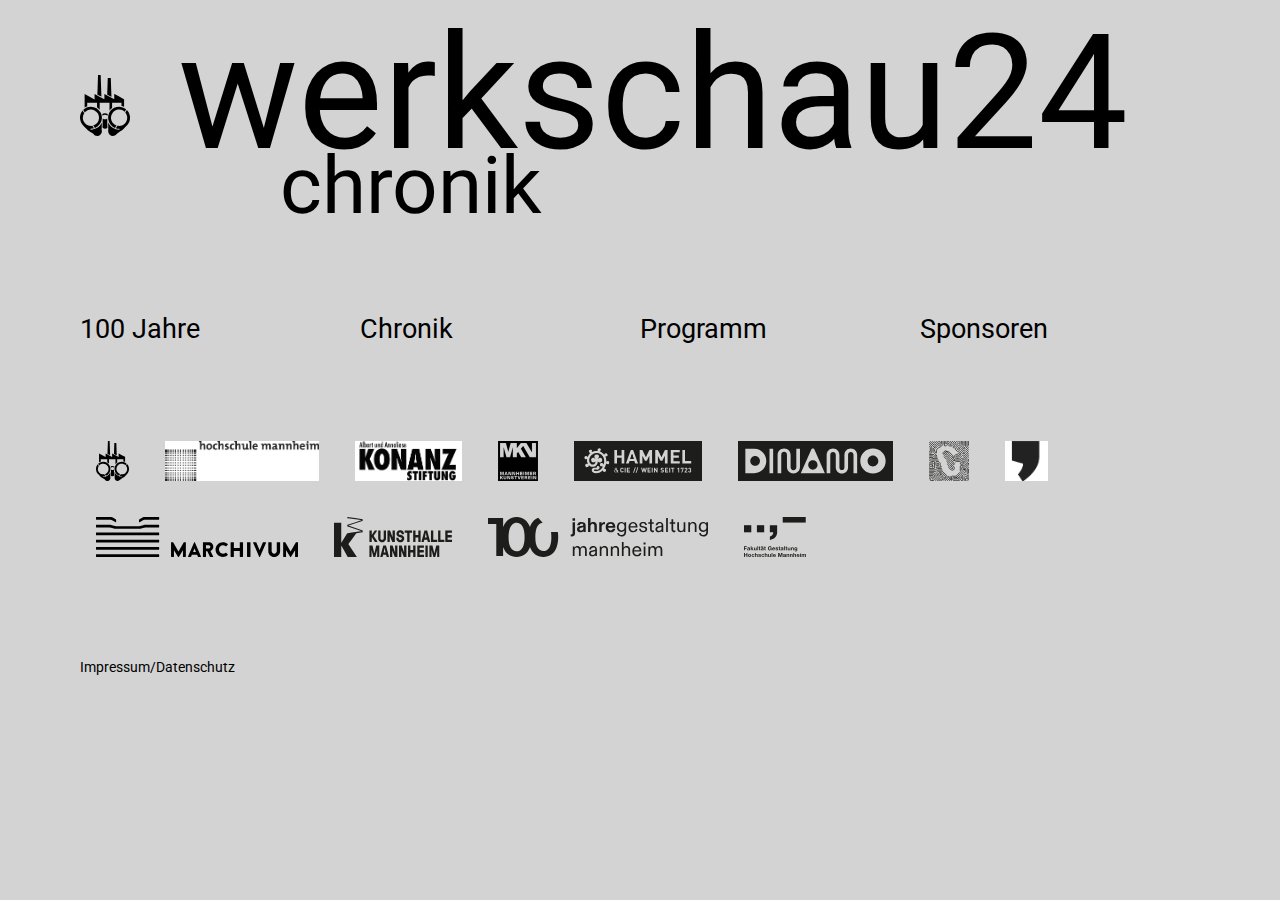
<file: chronik.html>
<!doctype html>
<html lang="de">
<head>
  <link rel="preconnect" href="https://fonts.googleapis.com">
  <link rel="preconnect" href="https://fonts.gstatic.com" crossorigin>
  <link href="https://fonts.googleapis.com/css2?family=Roboto:ital,wght@0,100;0,300;0,400;0,500;0,700;0,900;1,100;1,300;1,400;1,500;1,700;1,900&display=swap" rel="stylesheet">
  <meta charset="utf-8">
	<meta name="viewport" content="width=device-width, inital-scale=1">
	<meta name="description" content="Die Fakultät für Gestaltung im Mannheimer Kunstverein vom 7. bis 11. November 2024" />
	<link rel="stylesheet" href="css/style.css">
  <link rel="icon" type="image/svg" href="svg/werkschau_logo.svg">
	<title>Werkschau Mannheim 2024</title>
</head>

<body>
  <header>
    <div class="header_werkschau">
      <a href="index.html">
        <img src="svg/werkschau_logo.svg" class="logo_werkschau" alt="Werkschau Logo">
		  </a>
      <h1>
			werkschau24
		  </h1>
      
    </div>
      <h2>
        chronik
      </h2>
  </header>
  <nav>
    <ul>
      <li>
        <a href="index.html">100 Jahre</a>
      </li>
      <li>
        <a href="chronik.html">Chronik</a>
      </li>
      <li>
        <a href="programm.html">Programm</a>
      </li>
      <li>
        <a href="index.html">Sponsoren</a>
      </li>
    </ul>
  </nav>
  
  <main>
    
  </main>
  <div id="Sponsoren">
  	<div class="margin-left-right">
      <div class="whitespace"></div>
      <a href="https://www.diewerkschaumannheim.de/" target="_blank">
        <img class="logo-sponsoren-chronik" src="svg/werkschau_logo.svg" alt="Werkschau Logo">
      </a>
      <a href="https://www.hs-mannheim.de/" target="_blank">
        <img class="logo-sponsoren-chronik" src="svg/hsma_logo.jpg" alt="Hochschule Mannheim Logo">
      </a>
      <a href="https://www.hs-mannheim.de/die-hochschule/forschung-und-transfer/nachwuchsfoerderung/promotionsstipendien-der-albert-und-anneliese-konanz-stiftung/aak-stiftung.html" target="_blank">
        <img class="logo-sponsoren-chronik" src="svg/konanz_logo.jpg" alt="Konanz Logo">
      </a>
      <a href="https://mannheimer-kunstverein.de/" target="_blank">
        <img class="logo-sponsoren-chronik" src="svg/mkw_logo.svg" alt="MKV Logo">
      </a>
      <a href="https://www.weinhammel.de/" target="_blank">
        <img class="logo-sponsoren-chronik" src="svg/hammel_logo.svg" alt="Hammel Logo">
      </a>
        <img class="logo-sponsoren-chronik" src="svg/dinamo_logo.svg" alt="Dinamo Logo">
           <img class="logo-sponsoren-chronik" src="svg/captcha_logo.svg" alt="Captcha Logo">
      <a href="https://komma-magazine.de/" target="_blank">
        <img class="logo-sponsoren-chronik" src="svg/komma_logo.jpg" alt="Komma Logo">
      </a>
      <a href="https://www.marchivum.de/de" target="_blank">
        <img class="logo-sponsoren-chronik" src="svg/marchivum_logo.svg" alt="Marchivum Logo">
      </a>
      <a href="https://www.kuma.art/de" target="_blank">
        <img class="logo-sponsoren-chronik" src="svg/kunsthallemannheim_logo.svg" alt="Kunsthalle Mannheim Logo">
      </a>
      <a href="https://www.hs-mannheim.de/einzelansicht-termine/2-ausstellungen-endlich-wieder-werkschau-und-100-jahre-gestaltung-in-mannheim.html" target="_blank">
        <img class="logo-sponsoren-chronik" src="svg/100jahre_logo.svg" alt="100 Jahre Gestaltung Mannheim Logo">
      </a>
      <a href="https://www.gestaltung.hs-mannheim.de/" target="_blank">
        <img class="logo-sponsoren-chronik" src="svg/fakultaeths_logo.svg" alt="Fakultät für Gestaltung Logo">
      </a>
    </div>
  </div>
  <footer>
    <div class="footer-impressum">
      <ul>
       <a class="link" href="impressum.html">Impressum/Datenschutz</a>
      </ul>
    </div>
  </footer>
</body>
</html>
</file>
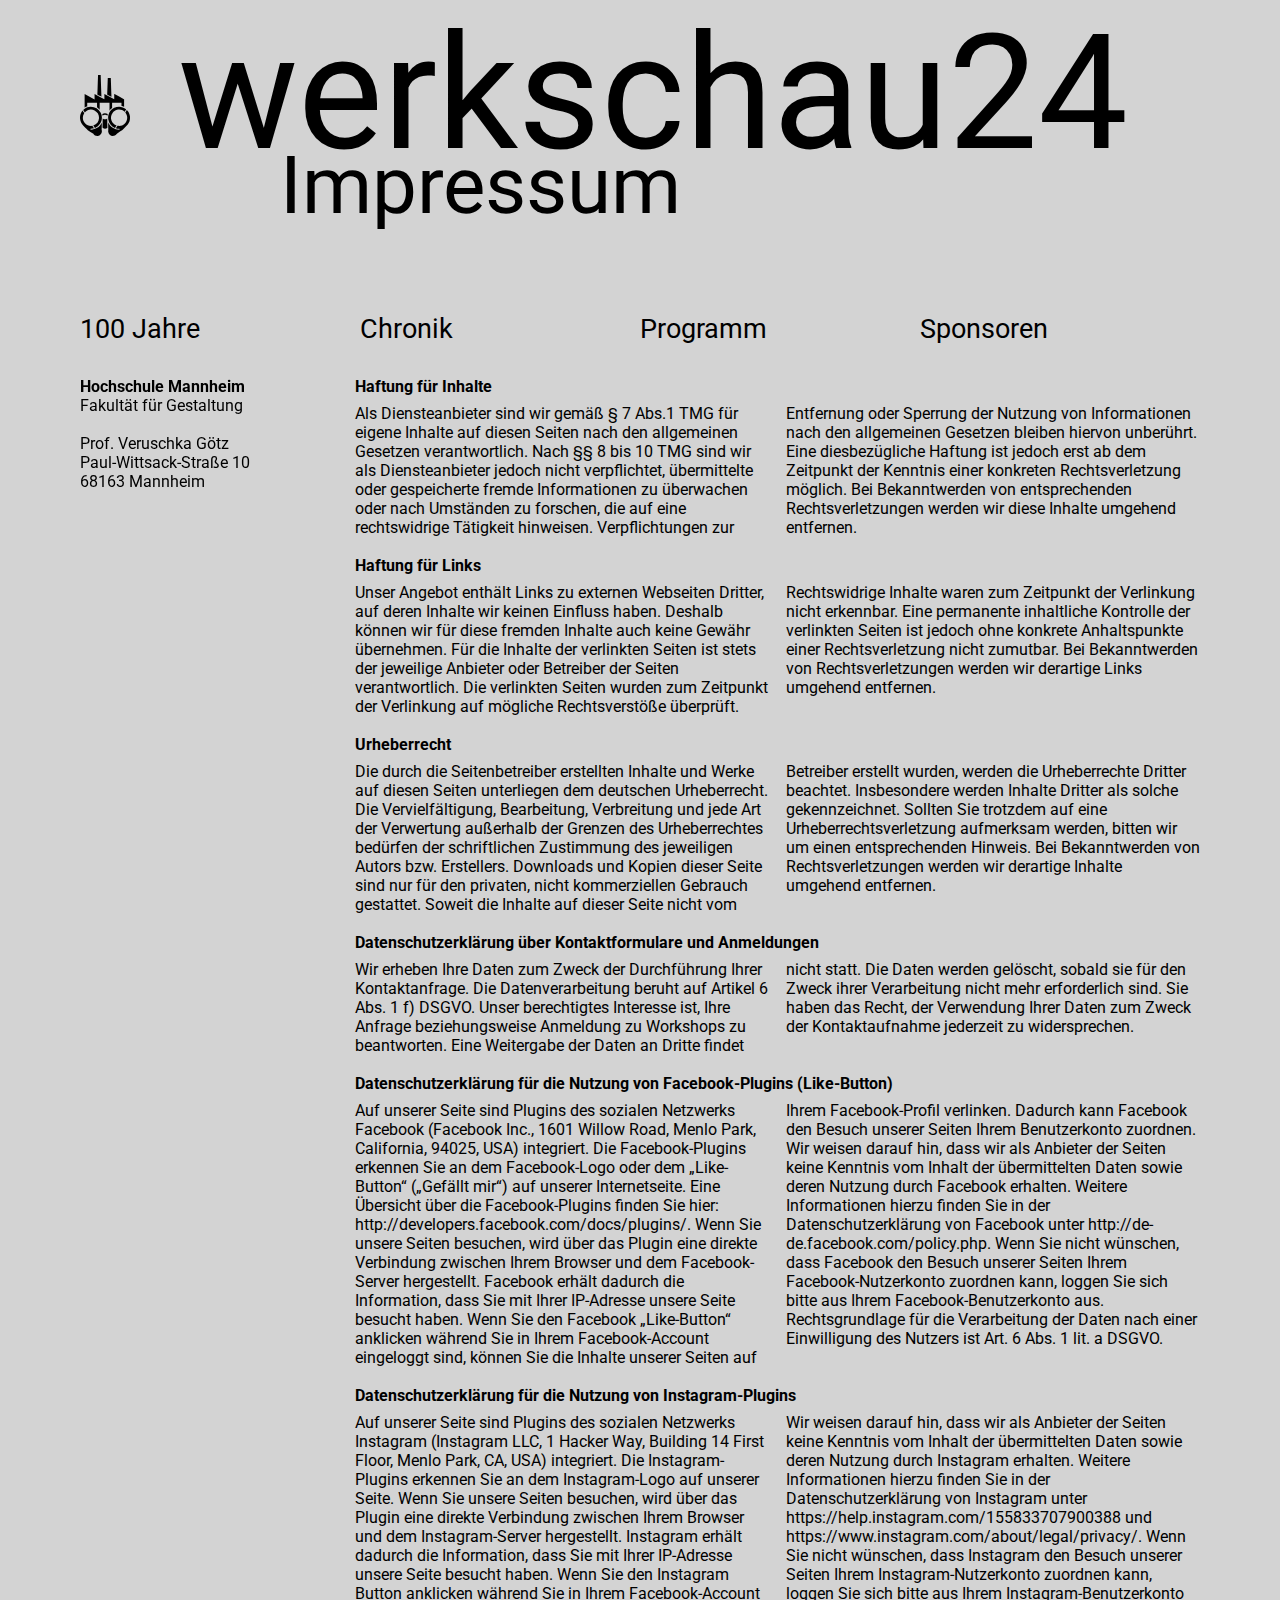
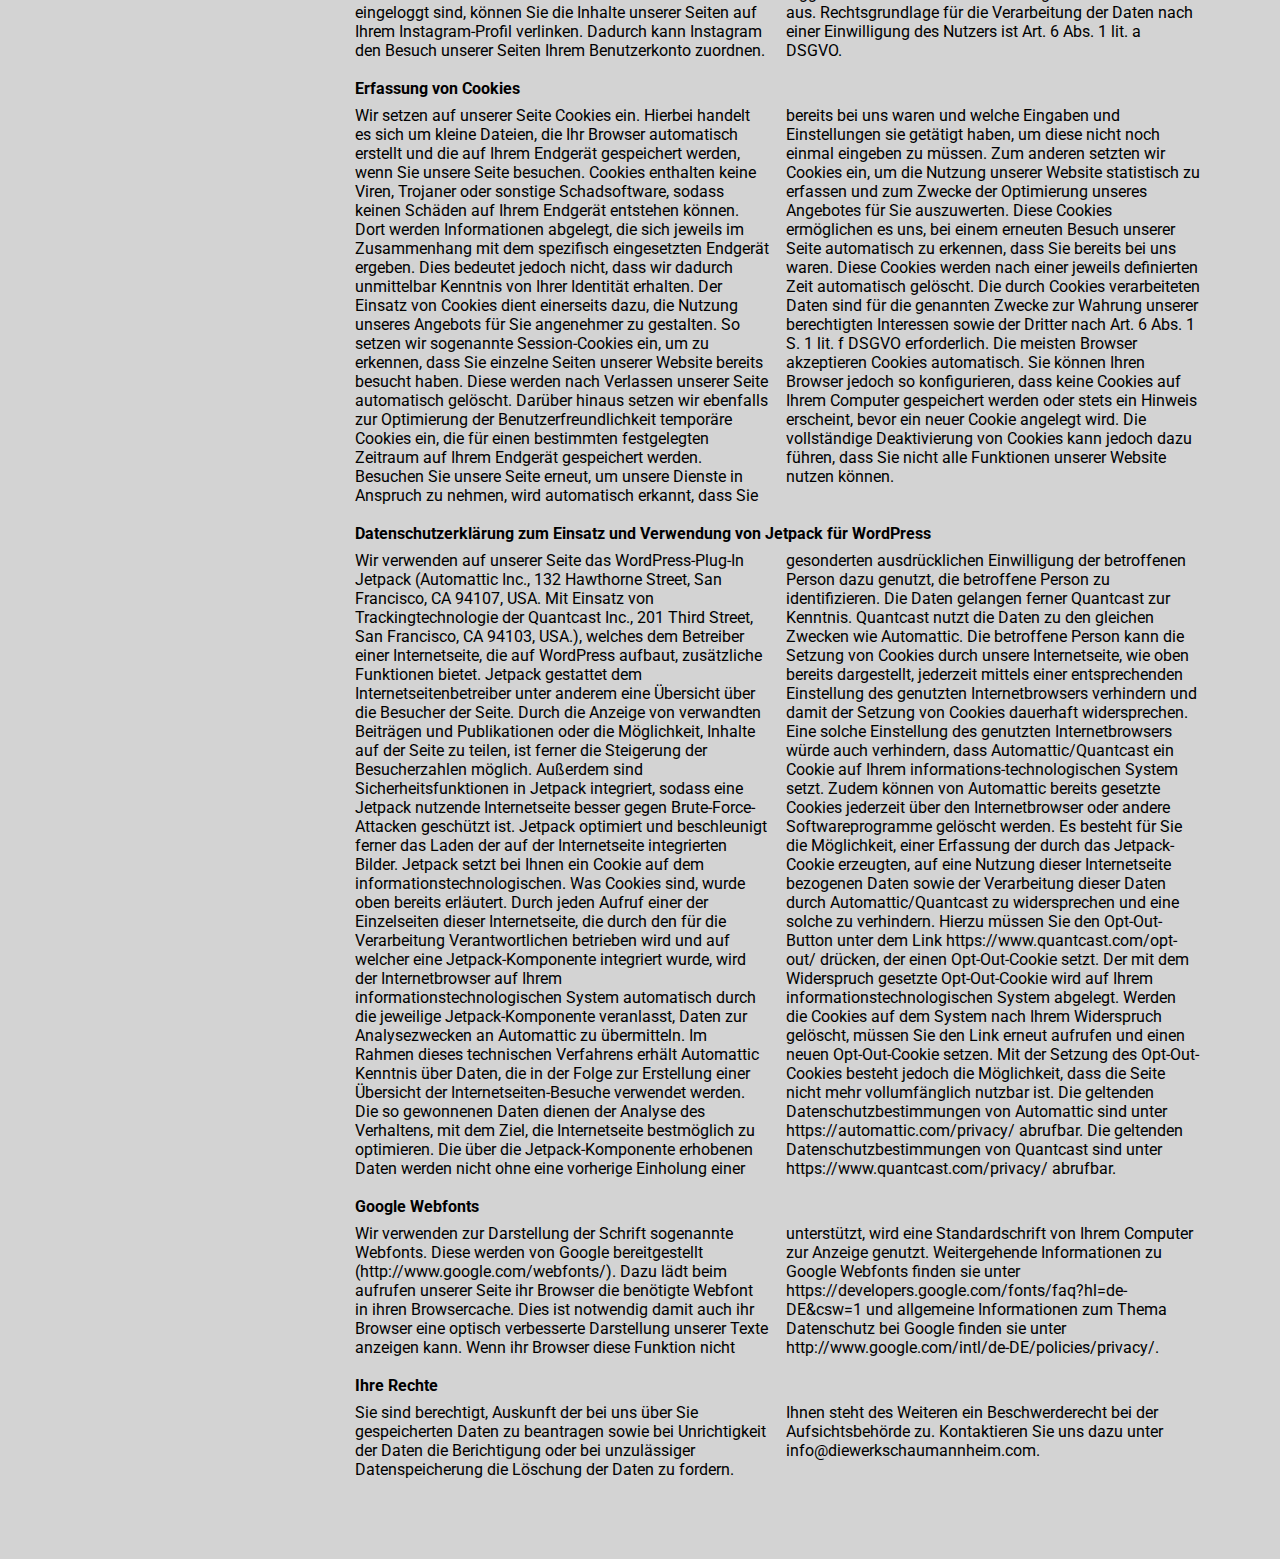
<file: impressum.html>
<!doctype html>
<html lang="de">
<head>
  <link rel="preconnect" href="https://fonts.googleapis.com">
  <link rel="preconnect" href="https://fonts.gstatic.com" crossorigin>
  <link href="https://fonts.googleapis.com/css2?family=Roboto:ital,wght@0,100;0,300;0,400;0,500;0,700;0,900;1,100;1,300;1,400;1,500;1,700;1,900&display=swap" rel="stylesheet">
  <meta charset="utf-8">
	<meta name="viewport" content="width=device-width, inital-scale=1">
	<meta name="description" content="Die Fakultät für Gestaltung im Mannheimer Kunstverein vom 7. bis 11. November 2024" />
	<link rel="stylesheet" href="css/style.css">
  <link rel="icon" type="image/svg" href="svg/werkschau_logo.svg">
	<title>Werkschau Mannheim 2024</title>
</head>

<body>
  <header>
    <div class="header_werkschau">
      <a href="index.html">
        <img src="svg/werkschau_logo.svg" class="logo_werkschau" alt="Werkschau Logo">
		  </a>
      <h1>
			werkschau24
		  </h1>
      
    </div>
      <h2>
        Impressum
      </h2>
  </header>
  <nav>
    <ul>
      <li>
        <a href="index.html">100 Jahre</a>
      </li>
      <li>
        <a href="chronik.html">Chronik</a>
      </li>
      <li>
        <a href="programm.html">Programm</a>
      </li>
      <li>
        <a href="index.html">Sponsoren</a>
      </li>
    </ul>
  </nav>
  <main>
    <div class="impressum-data">
      <p>
      <strong>Hochschule Mannheim<br/></strong>
      Fakultät für Gestaltung
      </p><br/>
      <p>
      Prof. Veruschka Götz<br/>
      Paul-Wittsack-Straße 10<br/>
      68163 Mannheim
      </p>
    </div>
    <div class="impressum-text-container">
      <p class="impressum-text-column-sub"><strong>Haftung für Inhalte</strong></p>
      <div class="impressum-text-column">
      Als Diensteanbieter sind wir gemäß § 7 Abs.1 TMG für eigene Inhalte auf diesen Seiten nach den allgemeinen Gesetzen verantwortlich. Nach §§ 8 bis 10 TMG sind wir als Diensteanbieter jedoch nicht verpflichtet, übermittelte oder gespeicherte fremde Informationen zu überwachen oder nach Umständen zu forschen, die auf eine rechtswidrige Tätigkeit hinweisen. Verpflichtungen zur Entfernung oder Sperrung der Nutzung von Informationen nach den allgemeinen Gesetzen bleiben hiervon unberührt. Eine diesbezügliche Haftung ist jedoch erst ab dem Zeitpunkt der Kenntnis einer konkreten Rechtsverletzung möglich. Bei Bekanntwerden von entsprechenden Rechtsverletzungen werden wir diese Inhalte umgehend entfernen.
      </div><br/>
      <p class="impressum-text-column-sub"><strong>Haftung für Links</strong></p>
      <div class="impressum-text-column">
      Unser Angebot enthält Links zu externen Webseiten Dritter, auf deren Inhalte wir keinen Einfluss haben. Deshalb können wir für diese fremden Inhalte auch keine Gewähr übernehmen. Für die Inhalte der verlinkten Seiten ist stets der jeweilige Anbieter oder Betreiber der Seiten verantwortlich. Die verlinkten Seiten wurden zum Zeitpunkt der Verlinkung auf mögliche Rechtsverstöße überprüft. Rechtswidrige Inhalte waren zum Zeitpunkt der Verlinkung nicht erkennbar. Eine permanente inhaltliche Kontrolle der verlinkten Seiten ist jedoch ohne konkrete Anhaltspunkte einer Rechtsverletzung nicht zumutbar. Bei Bekanntwerden von Rechtsverletzungen werden wir derartige Links umgehend entfernen.
      </div><br/>
       <p class="impressum-text-column-sub"><strong>Urheberrecht</strong></p>
      <div class="impressum-text-column">
      Die durch die Seitenbetreiber erstellten Inhalte und Werke auf diesen Seiten unterliegen dem deutschen Urheberrecht. Die Vervielfältigung, Bearbeitung, Verbreitung und jede Art der Verwertung außerhalb der Grenzen des Urheberrechtes bedürfen der schriftlichen Zustimmung des jeweiligen Autors bzw. Erstellers. Downloads und Kopien dieser Seite sind nur für den privaten, nicht kommerziellen Gebrauch gestattet. Soweit die Inhalte auf dieser Seite nicht vom Betreiber erstellt wurden, werden die Urheberrechte Dritter beachtet. Insbesondere werden Inhalte Dritter als solche gekennzeichnet. Sollten Sie trotzdem auf eine Urheberrechtsverletzung aufmerksam werden, bitten wir um einen entsprechenden Hinweis. Bei Bekanntwerden von Rechtsverletzungen werden wir derartige Inhalte umgehend entfernen.
      </div><br/>
       <p class="impressum-text-column-sub"><strong>Datenschutzerklärung über Kontaktformulare und Anmeldungen</strong></p>
      <div class="impressum-text-column">
      Wir erheben Ihre Daten zum Zweck der Durchführung Ihrer Kontaktanfrage. Die Datenverarbeitung beruht auf Artikel 6 Abs. 1 f) DSGVO. Unser berechtigtes Interesse ist, Ihre Anfrage beziehungsweise Anmeldung zu Workshops zu beantworten. Eine Weitergabe der Daten an Dritte findet nicht statt. Die Daten werden gelöscht, sobald sie für den Zweck ihrer Verarbeitung nicht mehr erforderlich sind. Sie haben das Recht, der Verwendung Ihrer Daten zum Zweck der Kontaktaufnahme jederzeit zu widersprechen.
      </div><br/>
       <p class="impressum-text-column-sub"><strong>Datenschutzerklärung für die Nutzung von Facebook-Plugins (Like-Button)</strong></p>
      <div class="impressum-text-column">
      Auf unserer Seite sind Plugins des sozialen Netzwerks Facebook (Facebook Inc., 1601 Willow Road, Menlo Park, California, 94025, USA) integriert. Die Facebook-Plugins erkennen Sie an dem Facebook-Logo oder dem „Like-Button“ („Gefällt mir“) auf unserer Internetseite. Eine Übersicht über die Facebook-Plugins finden Sie hier: http://developers.facebook.com/docs/plugins/.
      Wenn Sie unsere Seiten besuchen, wird über das Plugin eine direkte Verbindung zwischen Ihrem Browser und dem Facebook-Server hergestellt. Facebook erhält dadurch die Information, dass Sie mit Ihrer IP-Adresse unsere Seite besucht haben. Wenn Sie den Facebook „Like-Button“ anklicken während Sie in Ihrem Facebook-Account eingeloggt sind, können Sie die Inhalte unserer Seiten auf Ihrem Facebook-Profil verlinken. Dadurch kann Facebook den Besuch unserer Seiten Ihrem Benutzerkonto zuordnen. Wir weisen darauf hin,
      dass wir als Anbieter der Seiten keine Kenntnis vom Inhalt der übermittelten Daten sowie deren Nutzung durch Facebook erhalten. Weitere Informationen hierzu finden Sie in der Datenschutzerklärung von Facebook unter http://de-de.facebook.com/policy.php.
      Wenn Sie nicht wünschen, dass Facebook den Besuch unserer Seiten Ihrem Facebook-Nutzerkonto zuordnen kann, loggen Sie sich bitte aus Ihrem Facebook-Benutzerkonto aus.

      Rechtsgrundlage für die Verarbeitung der Daten nach einer Einwilligung des Nutzers ist Art. 6 Abs. 1 lit. a DSGVO.
      </div><br/>
       <p class="impressum-text-column-sub"><strong>Datenschutzerklärung für die Nutzung von Instagram-Plugins</strong></p>
      <div class="impressum-text-column">
      Auf unserer Seite sind Plugins des sozialen Netzwerks Instagram (Instagram LLC, 1 Hacker Way, Building 14 First Floor, Menlo Park, CA, USA) integriert. Die Instagram-Plugins erkennen Sie an dem Instagram-Logo auf unserer Seite.
      Wenn Sie unsere Seiten besuchen, wird über das Plugin eine direkte Verbindung zwischen Ihrem Browser und dem Instagram-Server hergestellt. Instagram erhält dadurch die Information, dass Sie mit Ihrer IP-Adresse unsere Seite besucht haben. Wenn Sie den Instagram Button anklicken während Sie in Ihrem Facebook-Account eingeloggt sind, können Sie die Inhalte unserer Seiten auf Ihrem Instagram-Profil verlinken. Dadurch kann Instagram den Besuch unserer Seiten Ihrem Benutzerkonto zuordnen. Wir weisen darauf hin, dass wir als Anbieter der Seiten keine Kenntnis vom Inhalt der übermittelten Daten sowie deren Nutzung durch Instagram erhalten. Weitere Informationen hierzu finden Sie in der Datenschutzerklärung von Instagram unter https://help.instagram.com/155833707900388 und https://www.instagram.com/about/legal/privacy/. Wenn Sie nicht wünschen, dass Instagram den Besuch unserer Seiten Ihrem Instagram-Nutzerkonto zuordnen kann, loggen Sie sich bitte aus Ihrem Instagram-Benutzerkonto aus.

      Rechtsgrundlage für die Verarbeitung der Daten nach einer Einwilligung des Nutzers ist Art. 6 Abs. 1 lit. a DSGVO.
      </div><br/>
       <p class="impressum-text-column-sub"><strong>Erfassung von Cookies</strong></p>
      <div class="impressum-text-column">
      Wir setzen auf unserer Seite Cookies ein. Hierbei handelt es sich um kleine Dateien, die Ihr Browser automatisch erstellt und die auf Ihrem Endgerät gespeichert werden, wenn Sie unsere Seite besuchen. Cookies enthalten keine Viren, Trojaner oder sonstige Schadsoftware, sodass keinen Schäden auf Ihrem Endgerät entstehen können. Dort werden Informationen abgelegt, die sich jeweils im Zusammenhang mit dem spezifisch eingesetzten Endgerät ergeben. Dies bedeutet jedoch nicht, dass wir dadurch unmittelbar Kenntnis von Ihrer Identität erhalten. Der Einsatz von Cookies dient einerseits dazu, die Nutzung unseres Angebots für Sie angenehmer zu gestalten. So setzen wir sogenannte Session-Cookies ein, um zu erkennen, dass Sie einzelne Seiten unserer Website bereits besucht haben. Diese werden nach Verlassen unserer Seite automatisch gelöscht. Darüber hinaus setzen wir ebenfalls zur Optimierung der Benutzerfreundlichkeit temporäre Cookies ein, die für einen bestimmten festgelegten Zeitraum auf Ihrem Endgerät gespeichert werden. Besuchen Sie unsere Seite erneut, um unsere Dienste in Anspruch zu nehmen, wird automatisch erkannt, dass Sie bereits bei uns waren und welche Eingaben und Einstellungen sie getätigt haben, um diese nicht noch einmal eingeben zu müssen. Zum anderen setzten wir Cookies ein, um die Nutzung unserer Website statistisch zu erfassen und zum Zwecke der Optimierung unseres Angebotes für Sie auszuwerten. Diese Cookies ermöglichen es uns, bei einem erneuten Besuch unserer Seite automatisch zu erkennen, dass Sie bereits bei uns waren. Diese Cookies werden nach einer jeweils definierten Zeit automatisch gelöscht. Die durch Cookies verarbeiteten Daten sind für die genannten Zwecke zur Wahrung unserer berechtigten Interessen sowie der Dritter nach Art. 6 Abs. 1 S. 1 lit. f DSGVO erforderlich. Die meisten Browser akzeptieren Cookies automatisch. Sie können Ihren Browser jedoch so konfigurieren, dass keine Cookies auf Ihrem Computer gespeichert werden oder stets ein Hinweis erscheint, bevor ein neuer Cookie angelegt wird. Die vollständige Deaktivierung von Cookies kann jedoch dazu führen, dass Sie nicht alle Funktionen unserer Website nutzen können.
      </div><br/>
       <p class="impressum-text-column-sub"><strong>Datenschutzerklärung zum Einsatz und Verwendung von Jetpack für WordPress</strong></p>
      <div class="impressum-text-column">
      Wir verwenden auf unserer Seite das WordPress-Plug-In Jetpack (Automattic Inc., 132 Hawthorne Street, San Francisco, CA 94107, USA. Mit Einsatz von Trackingtechnologie der Quantcast Inc., 201 Third Street, San Francisco, CA 94103, USA.), welches dem Betreiber einer Internetseite, die auf WordPress aufbaut, zusätzliche Funktionen bietet. Jetpack gestattet dem Internetseitenbetreiber unter anderem eine Übersicht über die Besucher der Seite. Durch die Anzeige von verwandten Beiträgen und Publikationen oder die Möglichkeit, Inhalte auf der Seite zu teilen, ist ferner die Steigerung der Besucherzahlen möglich. Außerdem sind Sicherheitsfunktionen in Jetpack integriert, sodass eine Jetpack nutzende Internetseite besser gegen Brute-Force-Attacken geschützt ist. Jetpack optimiert und beschleunigt ferner das Laden der auf der Internetseite integrierten Bilder. Jetpack setzt bei Ihnen ein Cookie auf dem informationstechnologischen. Was Cookies sind, wurde oben bereits erläutert. Durch jeden Aufruf einer der Einzelseiten dieser Internetseite, die durch den für die Verarbeitung Verantwortlichen betrieben wird und auf welcher eine Jetpack-Komponente integriert wurde, wird der Internetbrowser auf Ihrem informationstechnologischen System automatisch durch die jeweilige Jetpack-Komponente veranlasst, Daten zur Analysezwecken an Automattic zu übermitteln. Im Rahmen dieses technischen Verfahrens erhält Automattic Kenntnis über Daten, die in der Folge zur Erstellung einer Übersicht der Internetseiten-Besuche verwendet werden. Die so gewonnenen Daten dienen der Analyse des Verhaltens, mit dem Ziel, die Internetseite bestmöglich zu optimieren. Die über die Jetpack-Komponente erhobenen Daten werden nicht ohne eine vorherige Einholung einer gesonderten ausdrücklichen Einwilligung der betroffenen Person dazu genutzt, die betroffene Person zu identifizieren.
      Die Daten gelangen ferner Quantcast zur Kenntnis. Quantcast nutzt die Daten zu den gleichen Zwecken wie Automattic. Die betroffene Person kann die Setzung von Cookies durch unsere Internetseite, wie oben bereits dargestellt, jederzeit mittels einer entsprechenden Einstellung des genutzten Internetbrowsers verhindern und damit der Setzung von Cookies dauerhaft widersprechen. Eine solche Einstellung des genutzten Internetbrowsers würde auch verhindern, dass Automattic/Quantcast ein Cookie auf Ihrem informations-technologischen System setzt. Zudem können von Automattic bereits gesetzte Cookies jederzeit über den Internetbrowser oder andere Softwareprogramme gelöscht werden. Es besteht für Sie die Möglichkeit, einer Erfassung der durch das Jetpack-Cookie erzeugten, auf eine Nutzung dieser Internetseite bezogenen Daten sowie der Verarbeitung dieser Daten durch Automattic/Quantcast zu widersprechen und eine solche zu verhindern. Hierzu müssen Sie den Opt-Out-Button unter dem Link https://www.quantcast.com/opt-out/ drücken, der einen Opt-Out-Cookie setzt. Der mit dem Widerspruch gesetzte Opt-Out-Cookie wird auf Ihrem informationstechnologischen System abgelegt. Werden die Cookies auf dem System nach Ihrem Widerspruch gelöscht, müssen Sie den Link erneut aufrufen und einen neuen Opt-Out-Cookie setzen. Mit der Setzung des Opt-Out-Cookies besteht jedoch die Möglichkeit, dass die Seite nicht mehr vollumfänglich nutzbar ist.

      Die geltenden Datenschutzbestimmungen von Automattic sind unter https://automattic.com/privacy/ abrufbar. Die geltenden Datenschutzbestimmungen von Quantcast sind unter https://www.quantcast.com/privacy/ abrufbar.
      </div><br/>
       <p class="impressum-text-column-sub"><strong>Google Webfonts</strong></p>
      <div class="impressum-text-column">
      Wir verwenden zur Darstellung der Schrift sogenannte Webfonts. Diese werden von Google bereitgestellt (http://www.google.com/webfonts/). Dazu lädt beim aufrufen unserer Seite ihr Browser die benötigte Webfont in ihren Browsercache. Dies ist notwendig damit auch ihr Browser eine optisch verbesserte Darstellung unserer Texte anzeigen kann. Wenn ihr Browser diese Funktion nicht unterstützt, wird eine Standardschrift von Ihrem Computer zur Anzeige genutzt.

      Weitergehende Informationen zu Google Webfonts finden sie unter https://developers.google.com/fonts/faq?hl=de-DE&csw=1 und allgemeine Informationen zum Thema Datenschutz bei Google finden sie unter http://www.google.com/intl/de-DE/policies/privacy/.
      </div><br/>
       <p class="impressum-text-column-sub"><strong>Ihre Rechte</strong></p>
      <div class="impressum-text-column">
      Sie sind berechtigt, Auskunft der bei uns über Sie gespeicherten Daten zu beantragen sowie bei Unrichtigkeit der Daten die Berichtigung oder bei unzulässiger Datenspeicherung die Löschung der Daten zu fordern. Ihnen steht des Weiteren ein Beschwerderecht bei der Aufsichtsbehörde zu.

      Kontaktieren Sie uns dazu unter info@diewerkschaumannheim.com.
      </div>
    </div>
  </main>
 
  <footer >
    
  </footer>
</body>
</html>
</file>
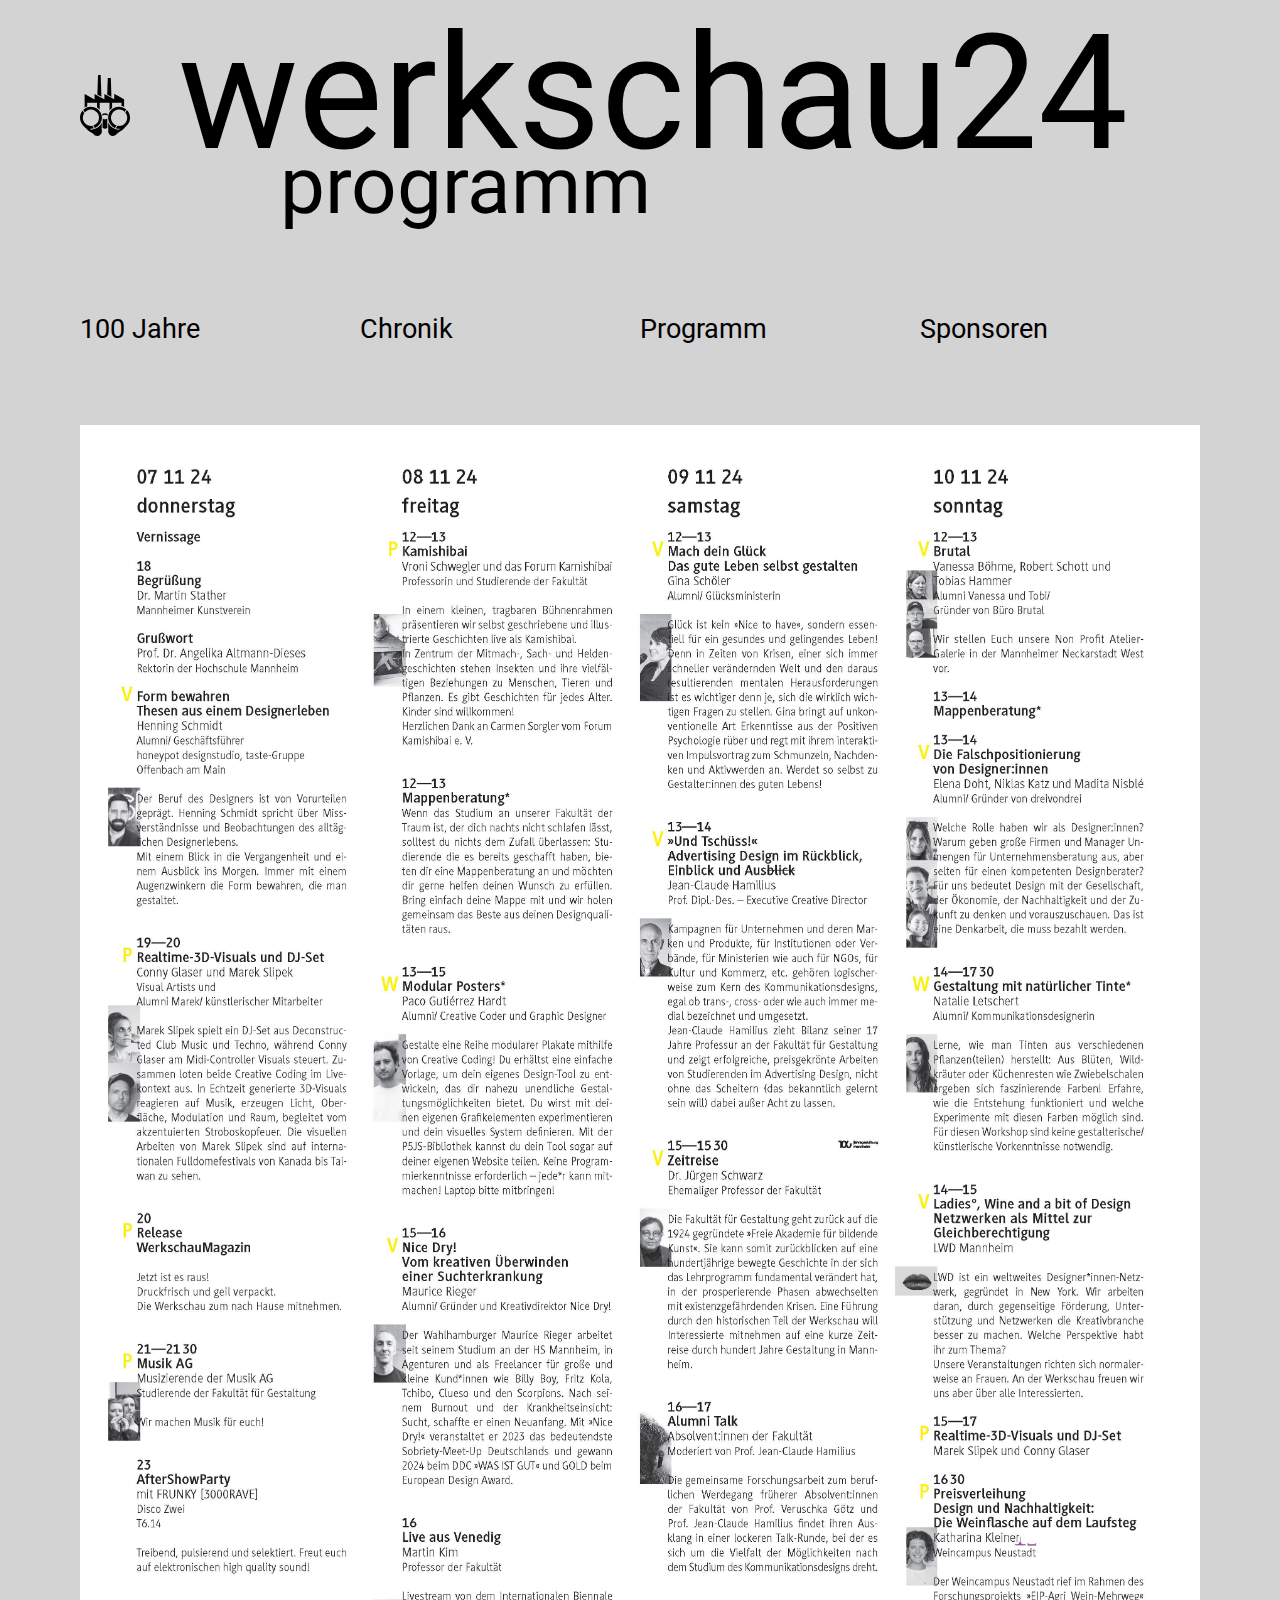
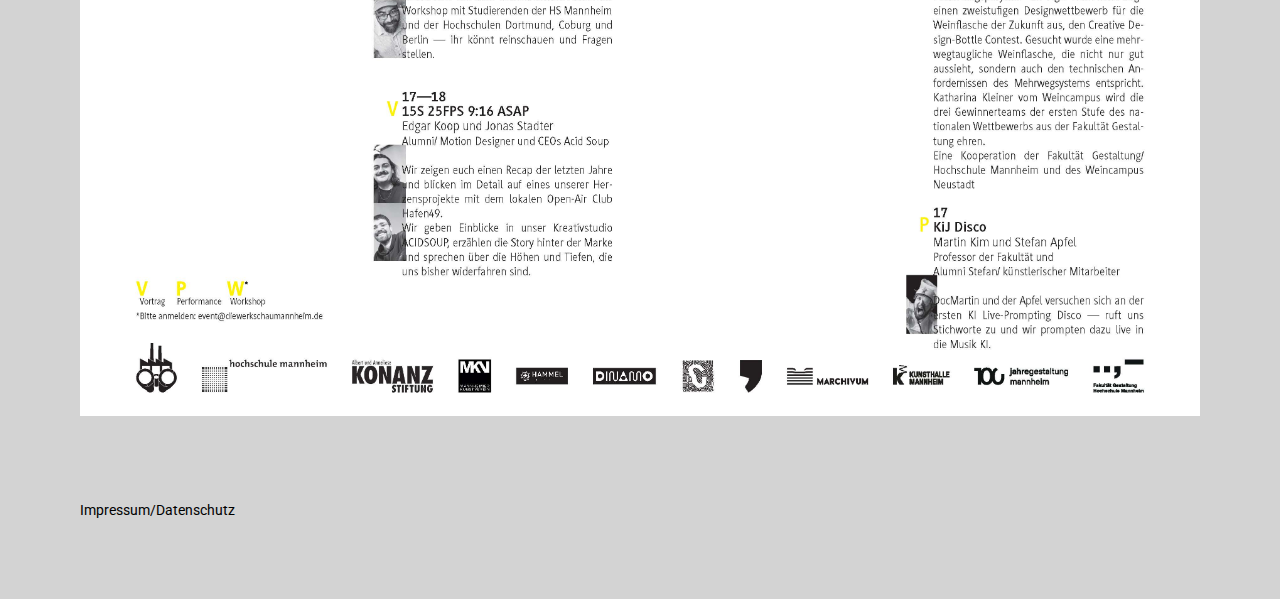
<file: programm.html>
<!doctype html>
<html lang="de">
<head>
  <link rel="preconnect" href="https://fonts.googleapis.com">
  <link rel="preconnect" href="https://fonts.gstatic.com" crossorigin>
  <link href="https://fonts.googleapis.com/css2?family=Roboto:ital,wght@0,100;0,300;0,400;0,500;0,700;0,900;1,100;1,300;1,400;1,500;1,700;1,900&display=swap" rel="stylesheet">
  <meta charset="utf-8">
	<meta name="viewport" content="width=device-width, inital-scale=1">
	<meta name="description" content="Die Fakultät für Gestaltung im Mannheimer Kunstverein vom 7. bis 11. November 2024" />
	<link rel="stylesheet" href="css/style.css">
  <link rel="icon" type="image/svg" href="svg/werkschau_logo.svg">
	<title>Werkschau Mannheim 2024</title>
</head>

<body>
  <header>
    <div class="header_werkschau">
      <a href="index.html">
        <img src="svg/werkschau_logo.svg" class="logo_werkschau" alt="Werkschau Logo">
		  </a>
      <h1>
			werkschau24
		  </h1>
      
    </div>
      <h2>
        programm
      </h2>
  </header>
  <nav>
    <ul>
      <li>
        <a href="index.html">100 Jahre</a>
      </li>
      <li>
        <a href="chronik.html">Chronik</a>
      </li>
      <li>
        <a href="#Programm">Programm</a>
      </li>
      <li>
        <a href="index.html">Sponsoren</a>
      </li>
    </ul>
  </nav>
  
  <main>
    <div class="whitespace"></div>
    <div class="margin-left-right">
      <img class="img" src="img/ws24ProgrammWerkschau_Seite_2.jpg" alt="ProgrammWerkschau">
    </div>
  </main>
  
  <footer>
    <div class="footer-impressum">
      <ul>
       <a class="link" href="impressum.html">Impressum/Datenschutz</a>
      </ul>
    </div>
  </footer>
</body>
</html>
</file>
<file: css/style.css>
@charset "utf-8";

a {
  text-decoration: none;
}

html, body {
  max-width: 100%;
  scroll-behavior: smooth;
  background-color: lightgrey;
  overflox-x: hidden;
}

* {
  font-family: "Roboto", sans-serif;
  margin: 0;
	padding: 0;
	box-sizing: border-box;
}

a:hover {
  text-decoration: underline;
}

nav {
  margin-left: 5em;
  margin-right: 5em;
  margin-top: 5em;
  display: flex;
  justify-content: center;
}

nav ul {
  width: 100%;
  list-style-type: none;
  display: flex;
}

nav ul li {
  width: 25%;
  padding: 0 0 2em;
  align-self: flex-start;
}

nav ul li a {
  text-decoration: none;
  color: black;
  font-size: 1.7em;
}

.einfuehrungstext {
  max-width: 45ch;
	font-size: 1.3em;
	text-wrap: balance;
}

.text {
	font-size: 1.3em;
	text-wrap: balance;
}

.programm-text {
	font-size: 1.3em;
	text-wrap: balance;
  margin-top: 2em;
}

.chronik-date {
  font-size: 20em;
  position: absolute;
  line-height: 1em;
}

header {
  margin-left: 5em;
}

h1 {
  font-size: 10em;
  font-weight: 400;
}

h2 {
  font-size: 5em;
  font-weight: 400;
  margin-top: 0;
}

header h2 {
  margin-top: -0.6em;
  margin-left: 2.5em;
}

.header_werkschau {
  display: flex;
}

.logo_werkschau {
  width: 50px;
  margin-right: 3em;
  padding-top: 4.7em;
}

.subheadline-grid-right {
	float:right;
}

.programm-date {
  display: flex;
  justify-content: space-between;
  margin-bottom: 1em;
}

.dateNumber {
	font-size: 20em;
  float: right;
  line-height: 0.8em;
}

.grid-container {
	display: grid;
	grid-template-columns: auto auto;
	gap: 2rem;
}

.grid-1-1-2 {
  display: grid;
  grid-template-columns: auto auto auto;
  gap: 2rem;
  grid-auto-flow: dense;
}

.fullsize-container {
  width: 100%;
  display: relative;
}

.fullsize-container-flex {
  width: 100%;
  display: flex;
}

.grid-container-four {
	display: grid;
  grid-template-columns: repeat(4, minmax(0, 1fr));
  gap: 2rem;
	margin-left: 5em;
	margin-right: 5em;
}

.margin-left-right {
  margin-left: 5em;
  margin-right: 5em;
}

.grid-open-space-left {
	margin-left: 5em;
}

.grid-open-space-right {
	margin-right: 5em;
}

.link-container {
	margin-top: 2.5em;
}

.whitespace {
  margin: 3em;
}

.link {
	color: black;
	text-decoration: none;
	font-size: 0.9em;
	margin-right: 5em;
}

.link-central {
  display: flex;
  justify-content: center;
  margin-top: 2em;
  margin-bottom: 2em;
  text-decoration: none;
  color: black;
  font-size: 1.7em;
}

.impressum {
	position: absolute;
	margin-top: 11.7em;
  margin-left: 38.4em;
}

.img {
  max-width: 100%;
  max-height: 100%;
  object-fit: cover;
}

.impressum-text-column {
  column-count: 2;

}

.impressum-data {
  margin-left: 5em;
  position: fixed;
}

.impressum-text-container {
  width: 66%;
  float: right;
  margin-right: 5em;
  margin-left: 5em;
  margin-bottom: 5em;
}

.impressum-text-column-sub {
  margin-bottom: 0.5em;
}

.footer-impressum {
  margin: 5em;
}

.logo-sponsoren {
  height: 110px;
  padding: 1em;
}

.logo-sponsoren-chronik {
  height: 72px;
  padding: 1em;
}

@media (min-width: 1961px) {
  .impressum {
  margin-left: 42.4em;
}
}


@media only screen and (max-width:600px) {
  
  
  
  
  
}
</file>
